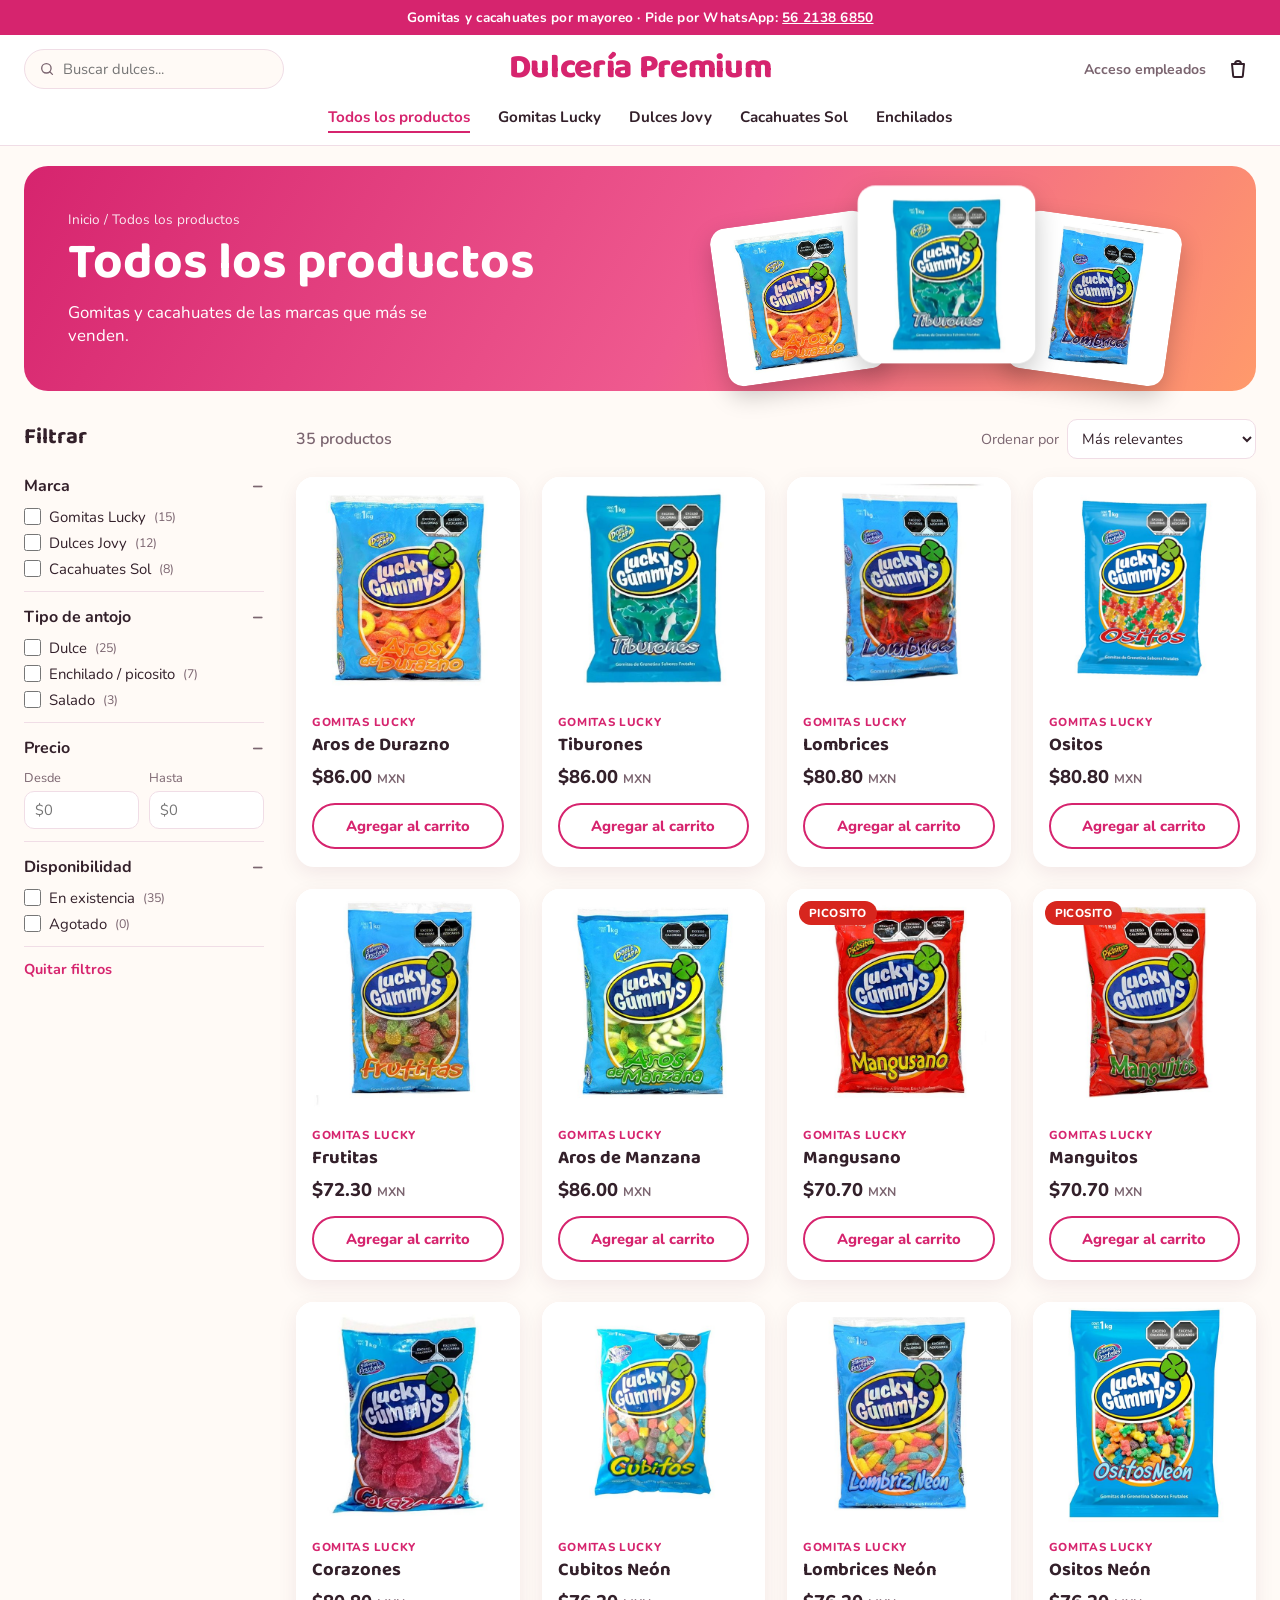
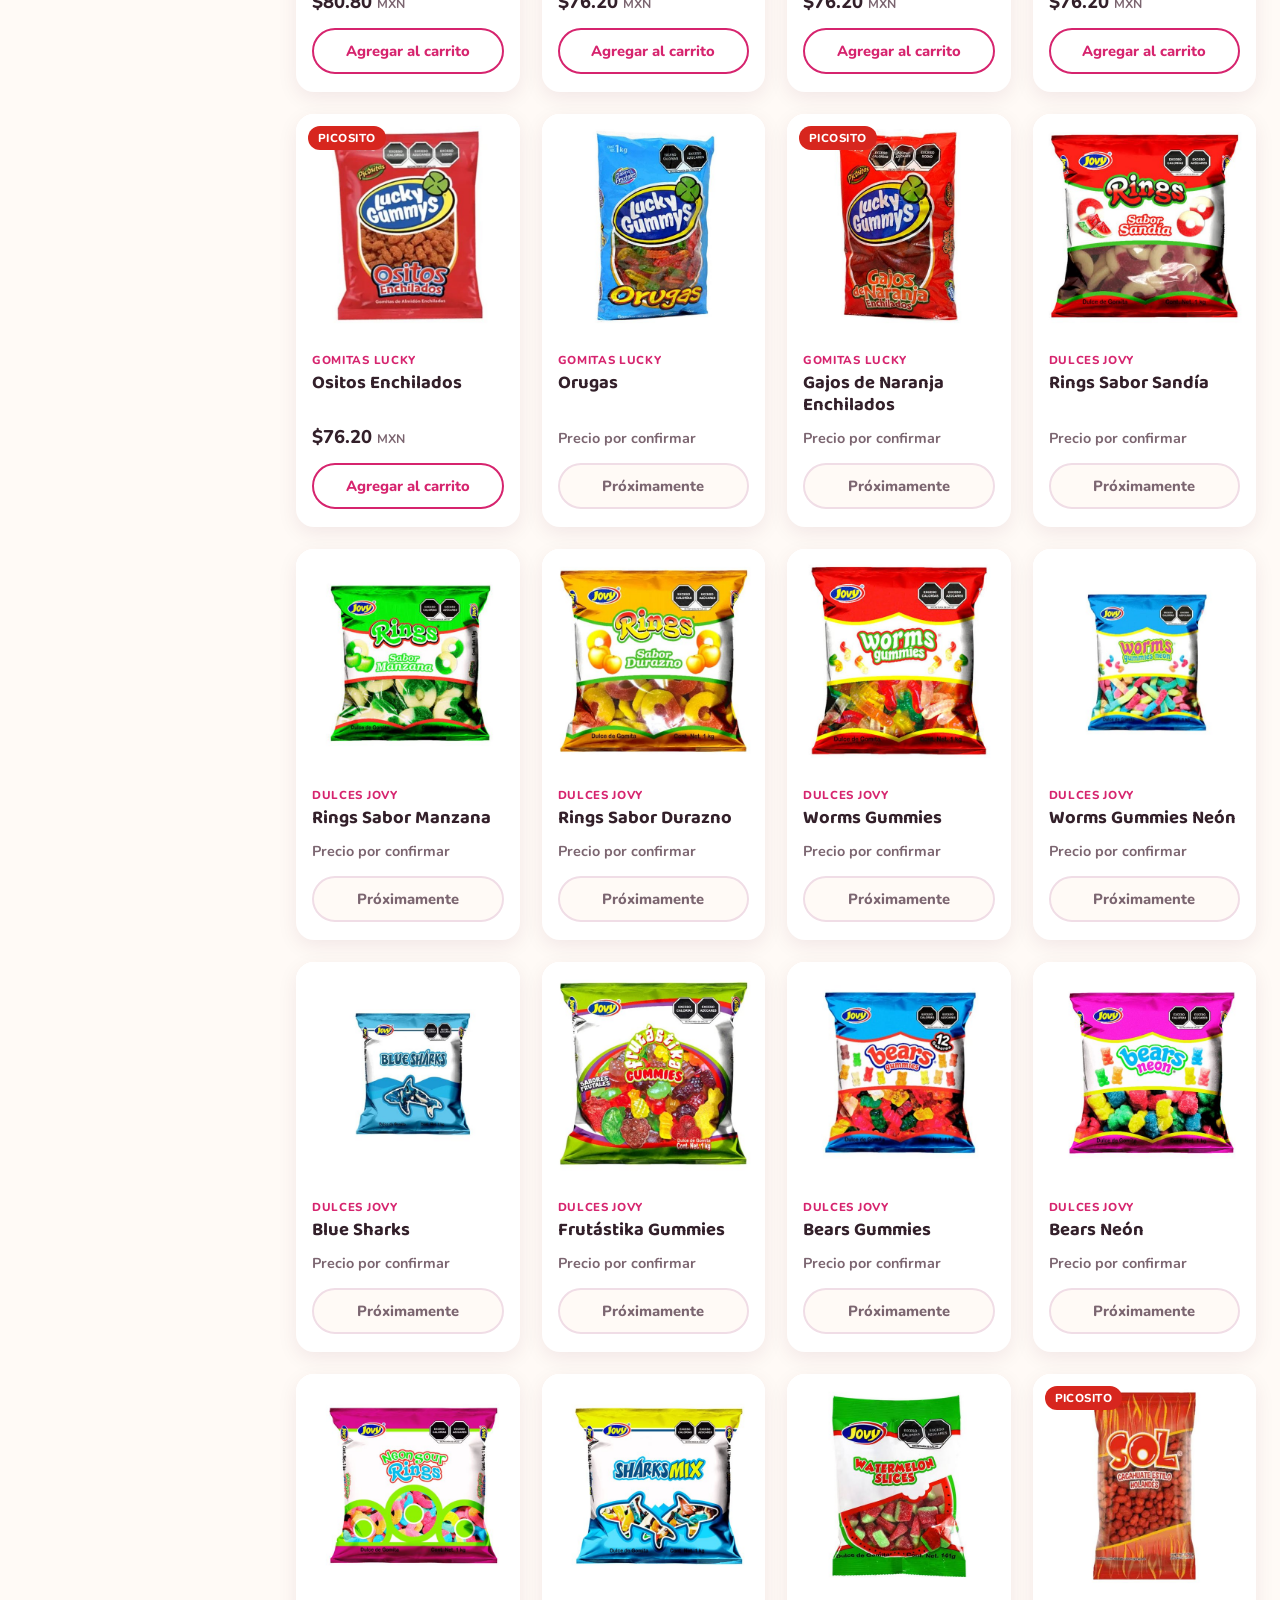
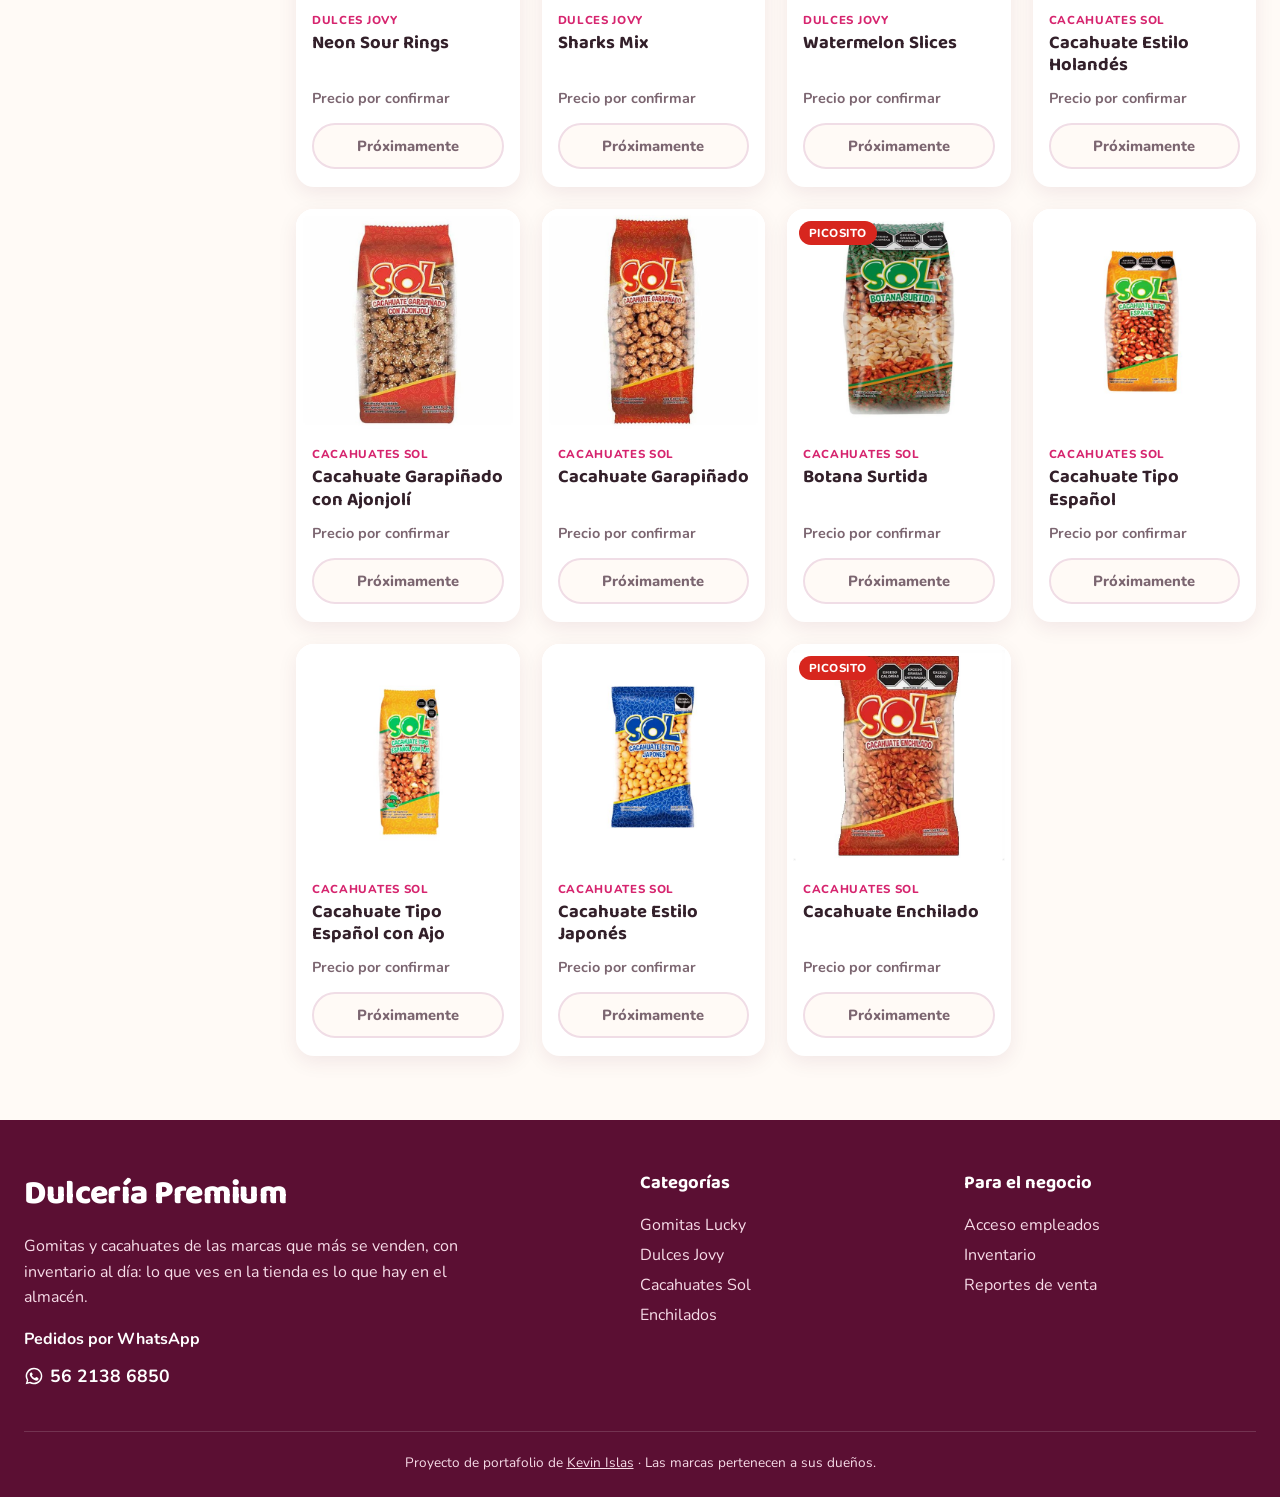
<file: index.html>
<!DOCTYPE html>
<html lang="es">
<head>
  <meta charset="UTF-8">
  <meta name="viewport" content="width=device-width, initial-scale=1">
  <link rel="icon" href="data:image/svg+xml,<svg xmlns='http://www.w3.org/2000/svg' viewBox='0 0 100 100'><text y='.9em' font-size='90'>🍬</text></svg>">
  <title>Tienda | Gomitas y cacahuates</title>
  <meta name="description" content="Gomitas Lucky, Dulces Jovy y Cacahuates Sol. Catalogo en linea conectado al inventario.">
  <link rel="preconnect" href="https://fonts.googleapis.com">
  <link rel="preconnect" href="https://fonts.gstatic.com" crossorigin>
  <link href="https://fonts.googleapis.com/css2?family=Baloo+2:wght@600;700;800&family=Nunito:wght@400;600;700&display=swap" rel="stylesheet">
  <link rel="stylesheet" href="css/tienda.css">
</head>
<body>

  <!-- Barra de anuncio -->
  <div class="anuncio">Gomitas y cacahuates por mayoreo &middot; Pide por WhatsApp: <a id="anuncioWhatsApp" target="_blank" rel="noopener"></a></div>

  <!-- Encabezado -->
  <header class="encabezado">
    <div class="encabezado-fila">
      <button class="icono-boton solo-celular" id="abrirMenu" aria-label="Abrir menu">
        <svg viewBox="0 0 24 24" width="24" height="24"><path d="M3 6h18M3 12h18M3 18h18" stroke="currentColor" stroke-width="2" stroke-linecap="round"/></svg>
      </button>

      <label class="buscador">
        <svg viewBox="0 0 24 24" width="18" height="18"><circle cx="11" cy="11" r="7" fill="none" stroke="currentColor" stroke-width="2"/><path d="m20 20-4-4" stroke="currentColor" stroke-width="2" stroke-linecap="round"/></svg>
        <input type="search" id="buscar" placeholder="Buscar dulces..." aria-label="Buscar productos">
      </label>

      <a href="index.html" class="logo" id="logo"></a>

      <div class="encabezado-derecha">
        <a href="login.html" class="enlace-empleados">Acceso empleados</a>
        <button class="icono-boton carrito-boton" id="abrirCarrito" aria-label="Abrir carrito">
          <svg viewBox="0 0 24 24" width="24" height="24"><path d="M6 7h12l-1.2 12.1a1 1 0 0 1-1 .9H8.2a1 1 0 0 1-1-.9L6 7Z" fill="none" stroke="currentColor" stroke-width="2" stroke-linejoin="round"/><path d="M9 7a3 3 0 0 1 6 0" fill="none" stroke="currentColor" stroke-width="2"/></svg>
          <span class="contador oculto" id="contadorCarrito">0</span>
        </button>
      </div>
    </div>

    <nav class="menu" id="menu">
      <a href="#todos" data-coleccion="todos">Todos los productos</a>
      <a href="#gomitas-lucky" data-coleccion="Gomitas Lucky">Gomitas Lucky</a>
      <a href="#dulces-jovy" data-coleccion="Dulces Jovy">Dulces Jovy</a>
      <a href="#cacahuates-sol" data-coleccion="Cacahuates Sol">Cacahuates Sol</a>
      <a href="#enchilados" data-coleccion="Enchilado">Enchilados</a>
      <a href="#nosotros" class="solo-celular">Nosotros</a>
      <a href="login.html" class="solo-celular">Acceso empleados</a>
    </nav>
  </header>

  <!-- Banner de la coleccion -->
  <section class="banner" id="banner">
    <div class="banner-texto">
      <p class="migas"><a href="#todos" data-coleccion="todos">Inicio</a> / <span id="migaActual">Productos</span></p>
      <h1 id="tituloColeccion">Todos los productos</h1>
      <p id="textoColeccion"></p>
    </div>
    <div class="banner-fotos" id="bannerFotos" aria-hidden="true"></div>
  </section>

  <main class="tienda">

    <!-- Filtros -->
    <aside class="filtros" id="filtros" aria-label="Filtros">
      <div class="filtros-cabeza">
        <h2>Filtrar</h2>
        <button class="icono-boton solo-celular" id="cerrarFiltros" aria-label="Cerrar filtros">&times;</button>
      </div>

      <details open>
        <summary>Marca</summary>
        <div class="opciones" id="filtroMarca"></div>
      </details>

      <details open>
        <summary>Tipo de antojo</summary>
        <div class="opciones" id="filtroTipo"></div>
      </details>

      <details open>
        <summary>Precio</summary>
        <div class="rango-precio">
          <label>Desde<input type="number" id="precioMin" min="0" placeholder="$0"></label>
          <label>Hasta<input type="number" id="precioMax" min="0" placeholder="$0"></label>
        </div>
      </details>

      <details open>
        <summary>Disponibilidad</summary>
        <div class="opciones" id="filtroDisponible"></div>
      </details>

      <button class="boton-texto" id="limpiarFiltros">Quitar filtros</button>
      <button class="boton-principal solo-celular" id="verResultados">Ver productos</button>
    </aside>

    <!-- Productos -->
    <section class="resultados">
      <div class="barra-resultados">
        <button class="boton-filtrar solo-celular" id="abrirFiltros">
          <svg viewBox="0 0 24 24" width="18" height="18"><path d="M4 6h16M7 12h10M10 18h4" stroke="currentColor" stroke-width="2" stroke-linecap="round"/></svg>
          Filtrar
        </button>
        <p id="conteo">0 productos</p>
        <label class="ordenar">
          Ordenar por
          <select id="orden">
            <option value="relevantes">Más relevantes</option>
            <option value="precio-menor">Precio: menor a mayor</option>
            <option value="precio-mayor">Precio: mayor a menor</option>
            <option value="nombre">Nombre: A a Z</option>
          </select>
        </label>
      </div>

      <div class="rejilla" id="rejilla"></div>

      <div class="sin-resultados oculto" id="sinResultados">
        <p>No encontramos productos con esos filtros.</p>
        <button class="boton-principal" id="limpiarFiltros2">Quitar filtros</button>
      </div>
    </section>

  </main>

  <!-- Pie de pagina -->
  <footer class="pie" id="nosotros">
    <div class="pie-columnas">
      <div>
        <p class="logo logo-pie" id="logoPie"></p>
        <p>Gomitas y cacahuates de las marcas que más se venden, con inventario al día: lo que ves en la tienda es lo que hay en el almacén.</p>
        <p class="pie-contacto">Pedidos por WhatsApp<a id="pieWhatsApp" class="enlace-whatsapp" target="_blank" rel="noopener"></a></p>
      </div>
      <div>
        <h3>Categorías</h3>
        <a href="#gomitas-lucky" data-coleccion="Gomitas Lucky">Gomitas Lucky</a>
        <a href="#dulces-jovy" data-coleccion="Dulces Jovy">Dulces Jovy</a>
        <a href="#cacahuates-sol" data-coleccion="Cacahuates Sol">Cacahuates Sol</a>
        <a href="#enchilados" data-coleccion="Enchilado">Enchilados</a>
      </div>
      <div>
        <h3>Para el negocio</h3>
        <a href="login.html">Acceso empleados</a>
        <a href="panel.html">Inventario</a>
        <a href="reportes.html">Reportes de venta</a>
      </div>
    </div>
    <p class="pie-final">Proyecto de portafolio de <a href="https://github.com/KevinIslas1595" target="_blank" rel="noopener">Kevin Islas</a> &middot; Las marcas pertenecen a sus dueños.</p>
  </footer>

  <!-- Carrito -->
  <div class="cortina oculto" id="cortina"></div>

  <aside class="carrito" id="carrito" aria-label="Carrito" aria-hidden="true">
    <div class="carrito-cabeza">
      <h2>Tu carrito</h2>
      <button class="icono-boton" id="cerrarCarrito" aria-label="Cerrar carrito">&times;</button>
    </div>
    <div class="carrito-lista" id="carritoLista"></div>
    <div class="carrito-pie" id="carritoPie">
      <div class="carrito-total"><span>Subtotal</span><strong id="carritoTotal">$0.00</strong></div>
      <div class="aviso-carrito oculto" id="avisoCarrito"></div>
      <button class="boton-principal boton-verde" id="finalizar">Pedir por WhatsApp</button>
      <p class="nota">Tu pedido recibe un número y se abre WhatsApp con todo ya escrito. La tienda te responde por ahí para confirmarlo.</p>
    </div>
  </aside>

  <div class="toast oculto" id="toast" role="status"></div>

  <script src="js/datos.js"></script>
  <script src="js/tienda.js"></script>
</body>
</html>
</file>
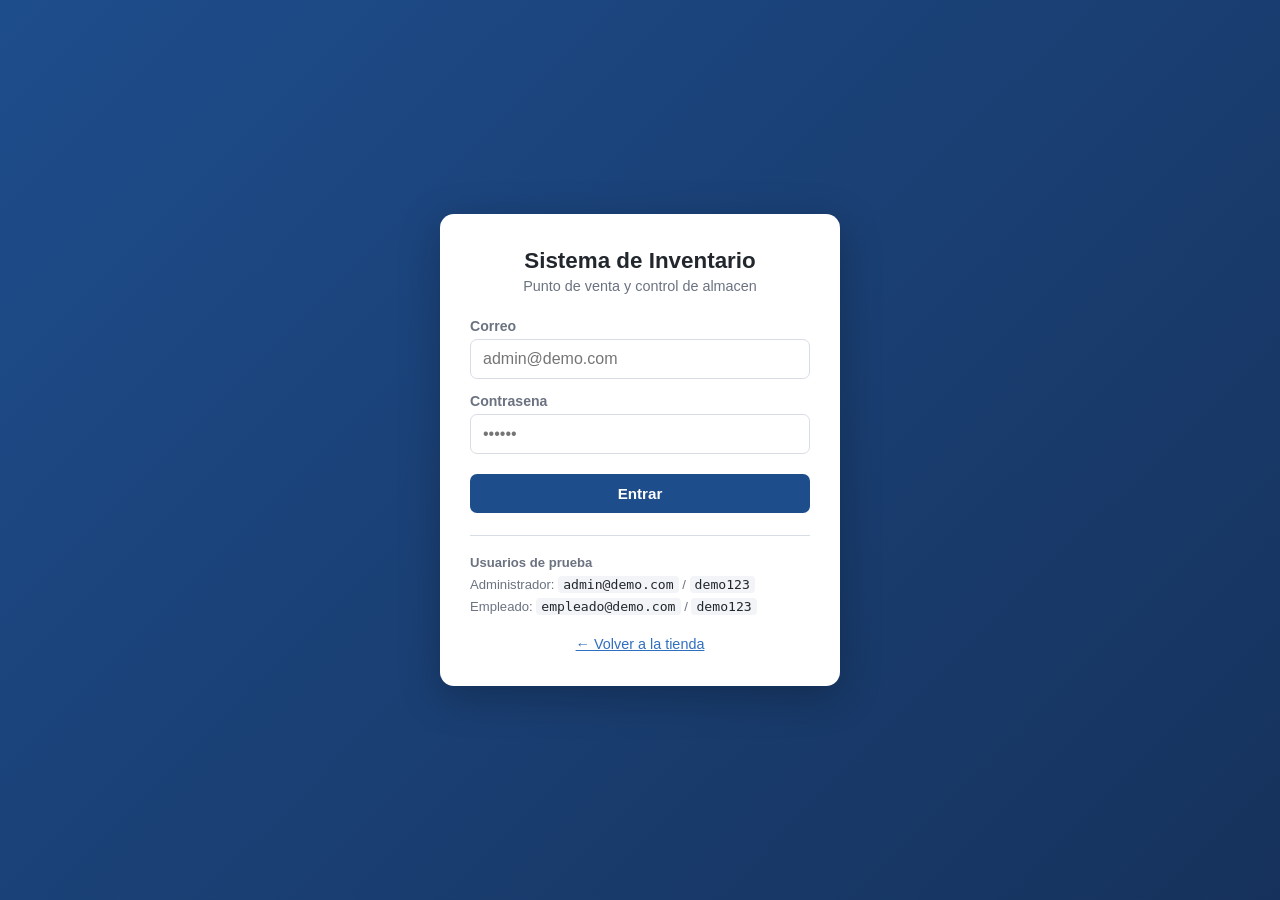
<file: login.html>
<!DOCTYPE html>
<html lang="es">
<head>
  <meta charset="UTF-8">
  <meta name="viewport" content="width=device-width, initial-scale=1">
  <link rel="icon" href="data:image/svg+xml,<svg xmlns='http://www.w3.org/2000/svg' viewBox='0 0 100 100'><text y='.9em' font-size='90'>🍬</text></svg>">
  <title>Entrar | Sistema de Inventario</title>
  <link rel="stylesheet" href="css/estilos.css">
</head>
<body>

  <div class="pantalla-login">
    <div class="caja-login">

      <h1>Sistema de Inventario</h1>
      <p class="subtitulo">Punto de venta y control de almacen</p>

      <div id="aviso" class="aviso error oculto"></div>

      <form id="formLogin">
        <div class="campo">
          <label for="correo">Correo</label>
          <input type="email" id="correo" placeholder="admin@demo.com" required autocomplete="username">
        </div>

        <div class="campo">
          <label for="clave">Contrasena</label>
          <input type="password" id="clave" placeholder="••••••" required autocomplete="current-password">
        </div>

        <button type="submit" class="boton">Entrar</button>
      </form>

      <div class="ayuda-demo">
        <strong>Usuarios de prueba</strong><br>
        Administrador: <code>admin@demo.com</code> / <code>demo123</code><br>
        Empleado: <code>empleado@demo.com</code> / <code>demo123</code>
      </div>

      <p class="volver-tienda"><a href="index.html">&larr; Volver a la tienda</a></p>

    </div>
  </div>

  <script src="js/datos.js"></script>
  <script src="js/login.js"></script>
</body>
</html>
</file>
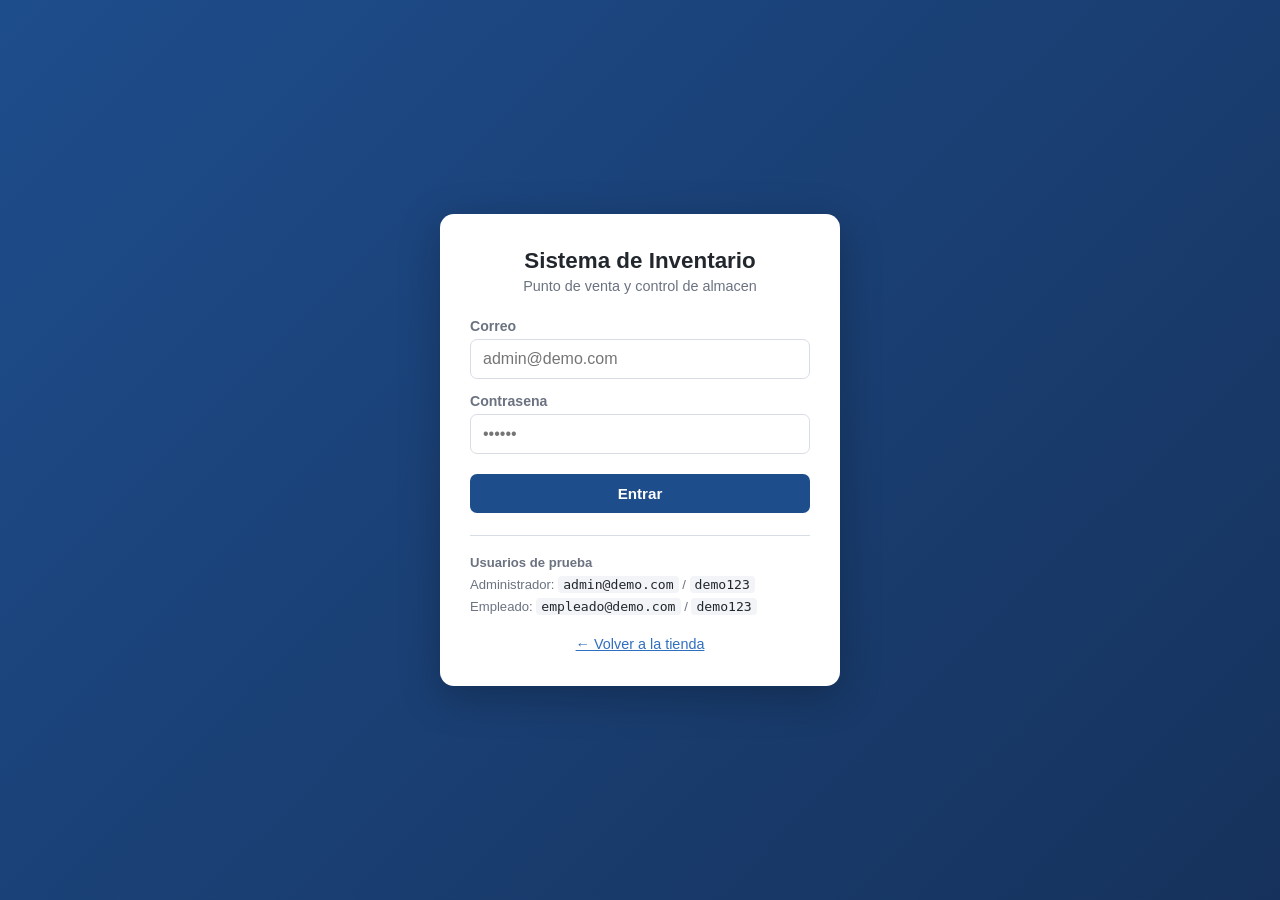
<file: panel.html>
<!DOCTYPE html>
<html lang="es">
<head>
  <meta charset="UTF-8">
  <meta name="viewport" content="width=device-width, initial-scale=1">
  <link rel="icon" href="data:image/svg+xml,<svg xmlns='http://www.w3.org/2000/svg' viewBox='0 0 100 100'><text y='.9em' font-size='90'>🍬</text></svg>">
  <title>Inventario | Sistema de Inventario</title>
  <link rel="stylesheet" href="css/estilos.css">
</head>
<body>

  <header class="barra">
    <h1>Sistema de Inventario</h1>
    <nav>
      <a href="panel.html" class="activo">Inventario</a>
      <a href="pedidos.html">Pedidos <span class="globo oculto" id="contadorPedidos"></span></a>
      <a href="ventas.html">Ventas</a>
      <a href="reportes.html" id="enlaceReportes">Reportes</a>
      <a href="index.html">Ver tienda</a>
    </nav>
    <div class="usuario">
      <span id="nombreUsuario"></span>
      <button class="boton chico gris" onclick="cerrarSesion()">Salir</button>
    </div>
  </header>

  <main class="contenido">

    <div id="avisoStock" class="aviso alerta oculto"></div>
    <div id="aviso" class="aviso exito oculto"></div>

    <div class="fila-tarjetas">
      <div class="dato"><div class="numero" id="totalProductos">0</div><div class="letra">Productos distintos</div></div>
      <div class="dato"><div class="numero" id="totalPiezas">0</div><div class="letra">Piezas en almacen</div></div>
      <div class="dato"><div class="numero" id="valorInventario">$0</div><div class="letra">Valor del inventario</div></div>
      <div class="dato"><div class="numero" id="totalBajos">0</div><div class="letra">Por reabastecer</div></div>
    </div>

    <!-- Formulario para agregar o editar -->
    <div class="tarjeta" id="cajaFormulario" style="display:none">
      <h3 id="tituloFormulario" style="margin-top:0">Nuevo producto</h3>
      <form id="formProducto">
        <input type="hidden" id="idProducto">

        <div class="campo">
          <label for="nombre">Nombre del producto</label>
          <input type="text" id="nombre" required maxlength="60">
        </div>

        <div class="fila-campos">
          <div class="campo">
            <label for="categoria">Marca</label>
            <input type="text" id="categoria" required maxlength="30" list="categorias">
            <datalist id="categorias"></datalist>
          </div>
          <div class="campo">
            <label for="tipo">Tipo</label>
            <select id="tipo">
              <option>Dulce</option>
              <option>Enchilado</option>
              <option>Salado</option>
            </select>
          </div>
          <div class="campo">
            <label for="precio">Precio ($)</label>
            <input type="number" id="precio" min="0.01" step="0.01" required>
          </div>
          <div class="campo">
            <label for="stock">Cantidad</label>
            <input type="number" id="stock" min="0" required>
          </div>
          <div class="campo">
            <label for="minimo">Minimo antes de alertar</label>
            <input type="number" id="minimo" min="0" required>
          </div>
        </div>

        <div class="acciones">
          <button type="submit" class="boton verde">Guardar</button>
          <button type="button" class="boton gris" onclick="ocultarFormulario()">Cancelar</button>
        </div>
      </form>
    </div>

    <div class="titulo-seccion">
      <h2>Inventario</h2>
      <button class="boton" onclick="mostrarFormulario()">+ Nuevo producto</button>
    </div>

    <div class="tarjeta">
      <div class="campo">
        <input type="search" id="buscador" placeholder="Buscar por nombre o marca...">
      </div>

      <div class="tabla-scroll">
        <table>
          <thead>
            <tr>
              <th>Producto</th>
              <th>Marca</th>
              <th>Tipo</th>
              <th>Precio</th>
              <th>Cantidad</th>
              <th>Estado</th>
              <th>Acciones</th>
            </tr>
          </thead>
          <tbody id="tablaProductos"></tbody>
        </table>
      </div>

      <div id="sinResultados" class="vacio oculto">No se encontraron productos.</div>
    </div>

  </main>

  <script src="js/datos.js"></script>
  <script src="js/panel.js"></script>
</body>
</html>
</file>
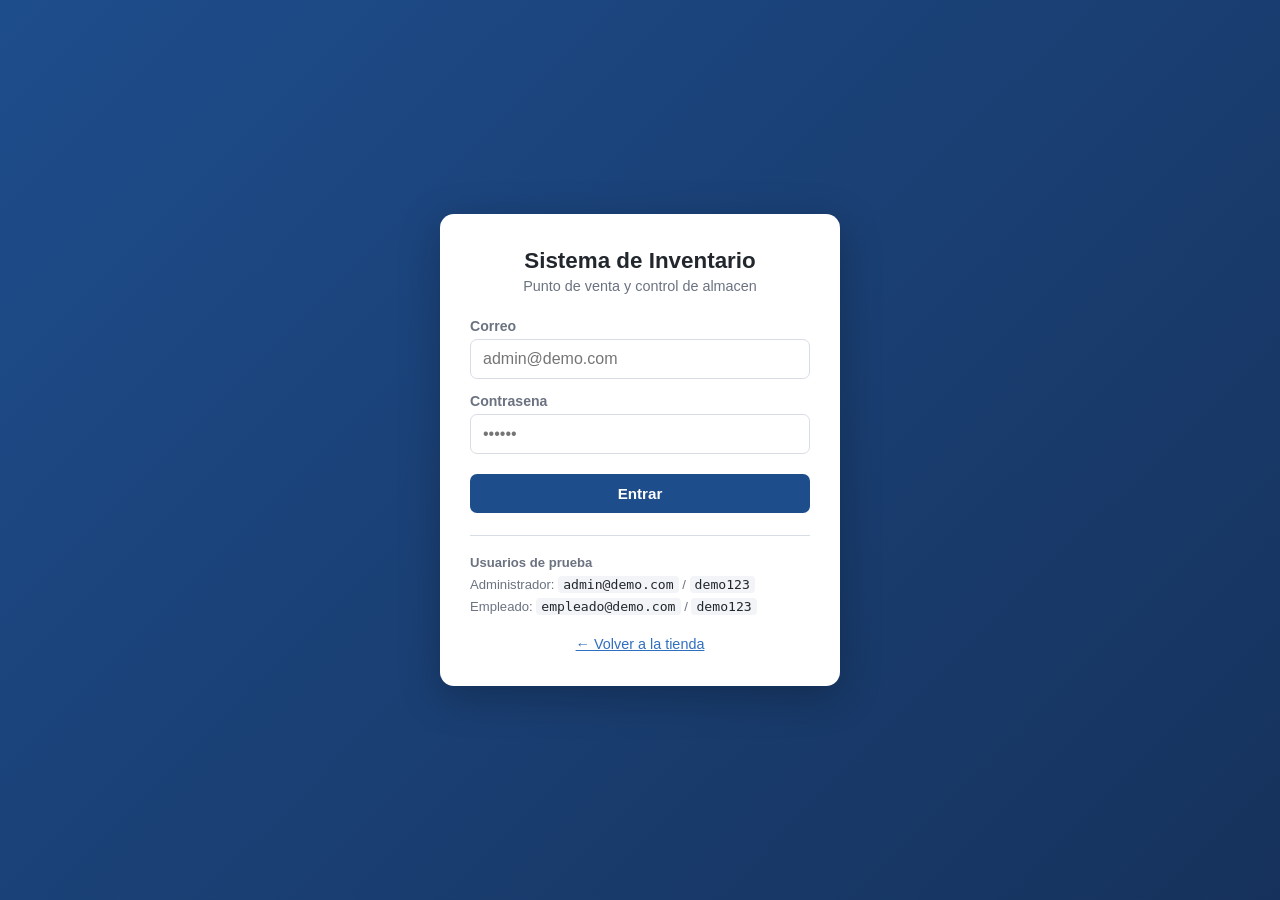
<file: pedidos.html>
<!DOCTYPE html>
<html lang="es">
<head>
  <meta charset="UTF-8">
  <meta name="viewport" content="width=device-width, initial-scale=1">
  <link rel="icon" href="data:image/svg+xml,<svg xmlns='http://www.w3.org/2000/svg' viewBox='0 0 100 100'><text y='.9em' font-size='90'>🍬</text></svg>">
  <title>Pedidos | Sistema de Inventario</title>
  <link rel="stylesheet" href="css/estilos.css">
</head>
<body>

  <header class="barra">
    <h1>Sistema de Inventario</h1>
    <nav>
      <a href="panel.html">Inventario</a>
      <a href="pedidos.html" class="activo">Pedidos <span class="globo oculto" id="contadorPedidos"></span></a>
      <a href="ventas.html">Ventas</a>
      <a href="reportes.html" id="enlaceReportes">Reportes</a>
      <a href="index.html">Ver tienda</a>
    </nav>
    <div class="usuario">
      <span id="nombreUsuario"></span>
      <button class="boton chico gris" onclick="cerrarSesion()">Salir</button>
    </div>
  </header>

  <main class="contenido">

    <div class="titulo-seccion"><h2>Pedidos por WhatsApp</h2></div>

    <div id="aviso" class="aviso oculto"></div>

    <!-- Pedido que llego por el link del mensaje de WhatsApp -->
    <div class="tarjeta pedido-nuevo oculto" id="pedidoNuevo"></div>

    <div class="tarjeta">
      <h3 style="margin-top:0">¿Cómo funciona?</h3>
      <ol class="pasos">
        <li>El cliente pide en la tienda y te llega su pedido por WhatsApp con un <strong>folio</strong>.</li>
        <li>Le respondes al cliente por WhatsApp.</li>
        <li>Tocas el <strong>link</strong> que viene al final del mensaje y aquí le das <strong>Confirmar</strong>:
            en ese momento se descuenta del inventario y cuenta como venta.</li>
      </ol>

      <form id="formPegar" class="pegar">
        <label for="textoPegado">¿El link no abre? Pega aquí el mensaje de WhatsApp completo</label>
        <textarea id="textoPegado" rows="3" placeholder="¡Hola Dulcería Premium! Quiero hacer este pedido: ..."></textarea>
        <button type="submit" class="boton chico">Buscar pedido</button>
      </form>
    </div>

    <div class="titulo-seccion"><h2>Todos los pedidos</h2></div>

    <div class="tarjeta">
      <div class="tabla-scroll">
        <table>
          <thead>
            <tr>
              <th>Fecha</th>
              <th>Folio</th>
              <th>Productos</th>
              <th>Total</th>
              <th>Estado</th>
              <th>Acciones</th>
            </tr>
          </thead>
          <tbody id="tablaPedidos"></tbody>
        </table>
      </div>
      <div id="sinPedidos" class="vacio oculto">Todavía no hay pedidos. Cuando te llegue uno por WhatsApp, abre su link.</div>
    </div>

  </main>

  <script src="js/datos.js"></script>
  <script src="js/pedidos.js"></script>
</body>
</html>
</file>
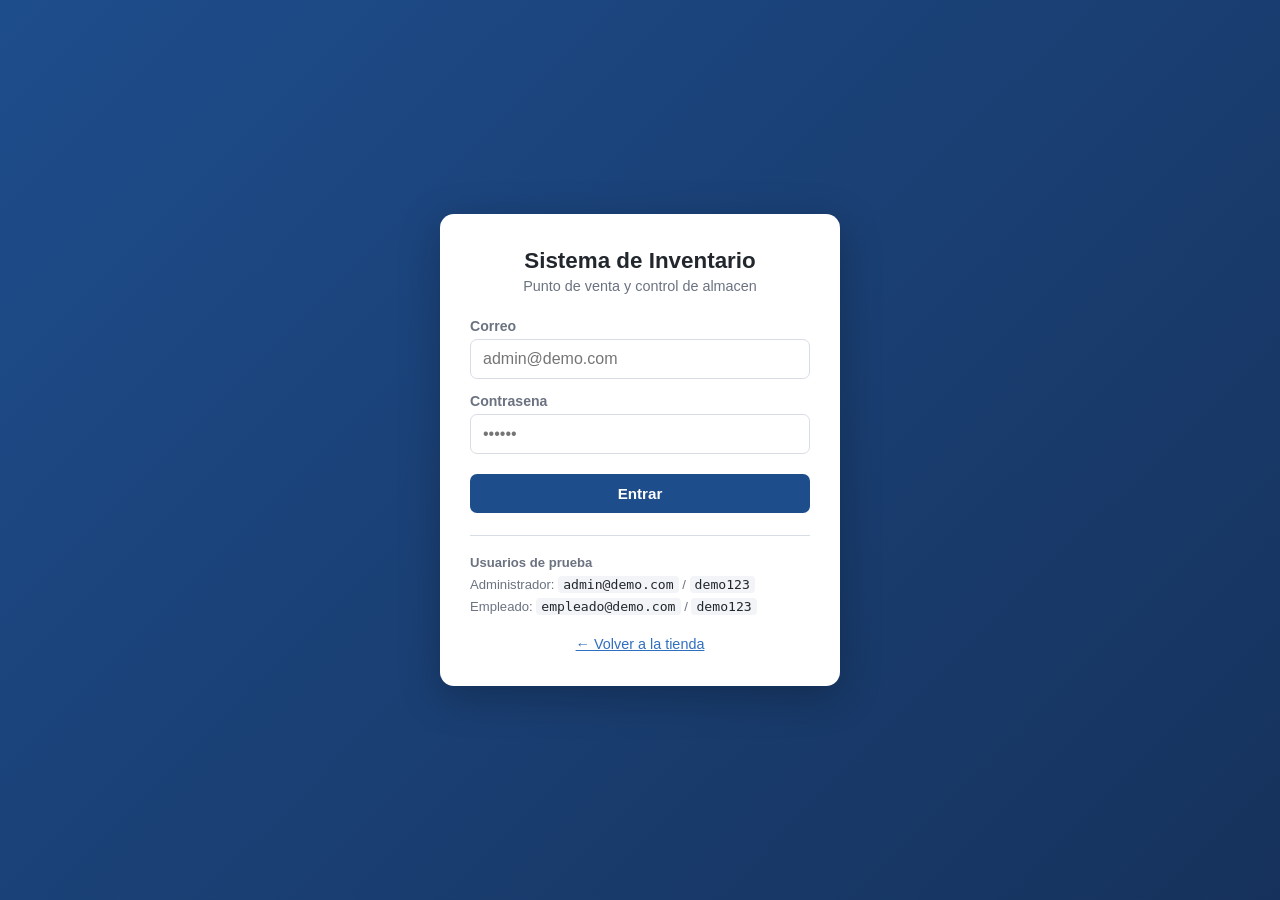
<file: reportes.html>
<!DOCTYPE html>
<html lang="es">
<head>
  <meta charset="UTF-8">
  <meta name="viewport" content="width=device-width, initial-scale=1">
  <link rel="icon" href="data:image/svg+xml,<svg xmlns='http://www.w3.org/2000/svg' viewBox='0 0 100 100'><text y='.9em' font-size='90'>🍬</text></svg>">
  <title>Reportes | Sistema de Inventario</title>
  <link rel="stylesheet" href="css/estilos.css">
</head>
<body>

  <header class="barra">
    <h1>Sistema de Inventario</h1>
    <nav>
      <a href="panel.html">Inventario</a>
      <a href="pedidos.html">Pedidos <span class="globo oculto" id="contadorPedidos"></span></a>
      <a href="ventas.html">Ventas</a>
      <a href="reportes.html" class="activo">Reportes</a>
      <a href="index.html">Ver tienda</a>
    </nav>
    <div class="usuario">
      <span id="nombreUsuario"></span>
      <button class="boton chico gris" onclick="cerrarSesion()">Salir</button>
    </div>
  </header>

  <main class="contenido">

    <div class="titulo-seccion"><h2>Reportes de venta</h2></div>

    <div class="fila-tarjetas">
      <div class="dato"><div class="numero" id="ventasHoy">$0</div><div class="letra">Vendido hoy</div></div>
      <div class="dato"><div class="numero" id="ventasMes">$0</div><div class="letra">Vendido este mes</div></div>
      <div class="dato"><div class="numero" id="piezasMes">0</div><div class="letra">Piezas vendidas (mes)</div></div>
      <div class="dato"><div class="numero" id="ticketPromedio">$0</div><div class="letra">Venta promedio</div></div>
    </div>

    <div class="tarjeta">
      <h3 style="margin-top:0">Ventas de los ultimos 7 dias</h3>
      <div class="grafica" id="grafica"></div>
    </div>

    <div class="tarjeta">
      <h3 style="margin-top:0">Productos mas vendidos</h3>
      <div class="tabla-scroll">
        <table>
          <thead>
            <tr>
              <th>#</th>
              <th>Producto</th>
              <th>Piezas vendidas</th>
              <th>Dinero generado</th>
            </tr>
          </thead>
          <tbody id="tablaTop"></tbody>
        </table>
      </div>
      <div id="sinDatos" class="vacio oculto">Todavia no hay ventas que reportar.</div>
    </div>

  </main>

  <script src="js/datos.js"></script>
  <script src="js/reportes.js"></script>
</body>
</html>
</file>
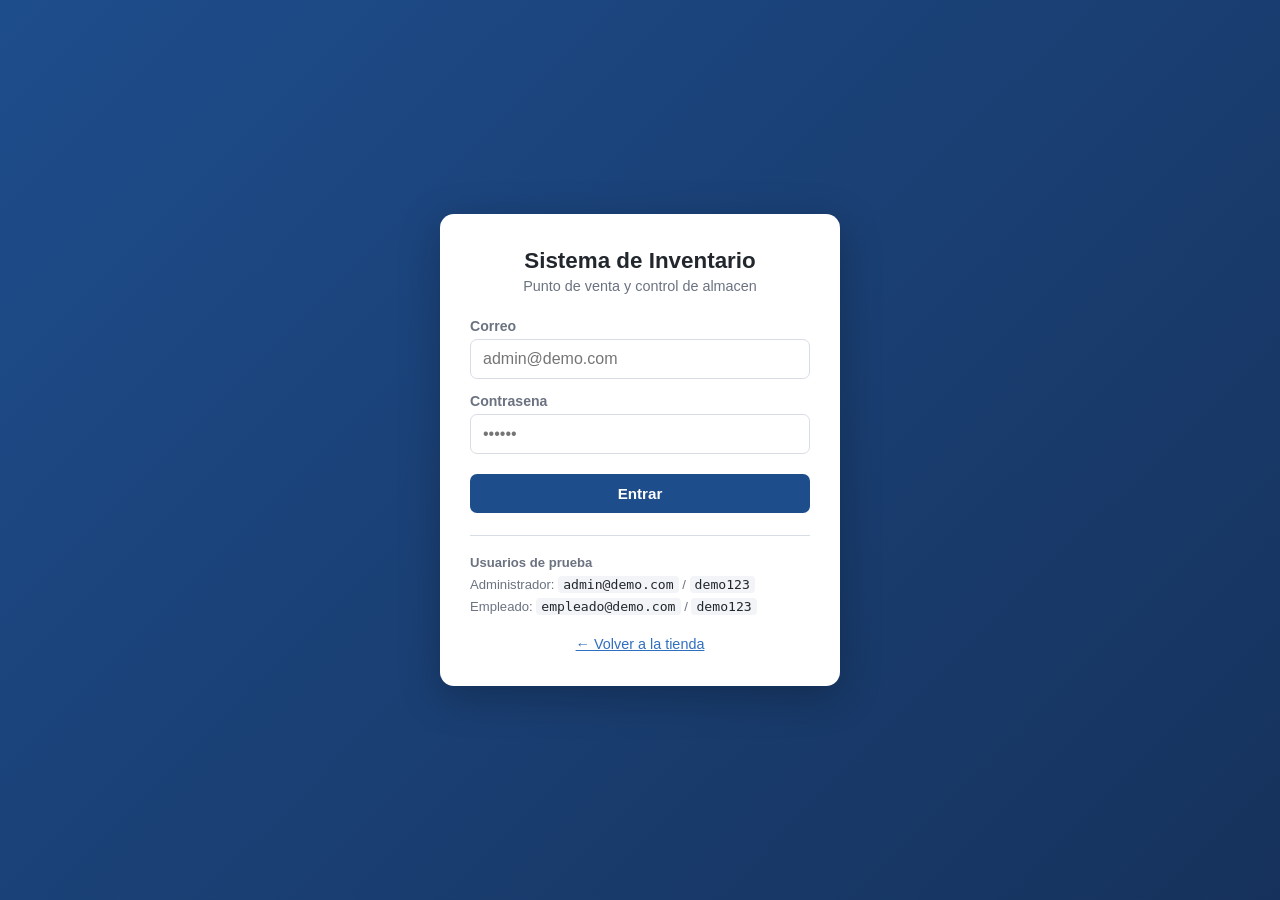
<file: ventas.html>
<!DOCTYPE html>
<html lang="es">
<head>
  <meta charset="UTF-8">
  <meta name="viewport" content="width=device-width, initial-scale=1">
  <link rel="icon" href="data:image/svg+xml,<svg xmlns='http://www.w3.org/2000/svg' viewBox='0 0 100 100'><text y='.9em' font-size='90'>🍬</text></svg>">
  <title>Ventas | Sistema de Inventario</title>
  <link rel="stylesheet" href="css/estilos.css">
</head>
<body>

  <header class="barra">
    <h1>Sistema de Inventario</h1>
    <nav>
      <a href="panel.html">Inventario</a>
      <a href="pedidos.html">Pedidos <span class="globo oculto" id="contadorPedidos"></span></a>
      <a href="ventas.html" class="activo">Ventas</a>
      <a href="reportes.html" id="enlaceReportes">Reportes</a>
      <a href="index.html">Ver tienda</a>
    </nav>
    <div class="usuario">
      <span id="nombreUsuario"></span>
      <button class="boton chico gris" onclick="cerrarSesion()">Salir</button>
    </div>
  </header>

  <main class="contenido">

    <div class="titulo-seccion"><h2>Registrar una venta</h2></div>

    <div id="aviso" class="aviso oculto"></div>

    <div class="tarjeta">
      <form id="formVenta">
        <div class="fila-campos">
          <div class="campo">
            <label for="producto">Producto</label>
            <select id="producto" required></select>
          </div>
          <div class="campo">
            <label for="cantidad">Cantidad</label>
            <input type="number" id="cantidad" min="1" value="1" required>
          </div>
          <div class="campo">
            <label>Total a cobrar</label>
            <input type="text" id="total" value="$0.00" readonly>
          </div>
        </div>
        <button type="submit" class="boton verde">Cobrar y descontar del inventario</button>
      </form>
    </div>

    <div class="titulo-seccion"><h2>Ultimas ventas</h2></div>

    <div class="tarjeta">
      <div class="tabla-scroll">
        <table>
          <thead>
            <tr>
              <th>Fecha</th>
              <th>Pedido</th>
              <th>Producto</th>
              <th>Cantidad</th>
              <th>Total</th>
              <th>Vendio</th>
            </tr>
          </thead>
          <tbody id="tablaVentas"></tbody>
        </table>
      </div>
      <div id="sinVentas" class="vacio oculto">Todavia no hay ventas registradas.</div>
    </div>

  </main>

  <script src="js/datos.js"></script>
  <script src="js/ventas.js"></script>
</body>
</html>
</file>
<file: css/tienda.css>
/* =========================================================================
   tienda.css — estilos de la pagina publica de venta (index.html)
   ========================================================================= */

:root {
  --rosa:         #d6246e;
  --rosa-oscuro:  #9e1450;
  --vino:         #5b0f33;
  --rosa-claro:   #fde8f1;
  --crema:        #fffaf6;
  --amarillo:     #ffc83d;
  --verde:        #1f9d63;
  --texto:        #33202a;
  --texto-suave:  #7b6570;
  --borde:        #f0dde6;
  --sombra:       0 6px 20px rgba(91, 15, 51, .08);
  --titulos:      "Baloo 2", "Segoe UI", system-ui, sans-serif;
  --cuerpo:       "Nunito", "Segoe UI", system-ui, sans-serif;
}

* { box-sizing: border-box; }

body {
  margin: 0;
  font-family: var(--cuerpo);
  color: var(--texto);
  background: var(--crema);
  font-size: 16px;
}

body.sin-scroll { overflow: hidden; }

img { max-width: 100%; display: block; }
a { color: inherit; }
button { font-family: inherit; }

.oculto { display: none !important; }

/* ---------- Barra de anuncio -------------------------------------------- */

.anuncio {
  background: var(--rosa);
  color: #fff;
  text-align: center;
  font-size: .85rem;
  font-weight: 700;
  padding: 8px 16px;
  letter-spacing: .02em;
}

/* ---------- Encabezado --------------------------------------------------- */

.encabezado {
  background: #fff;
  border-bottom: 1px solid var(--borde);
  position: sticky;
  top: 0;
  z-index: 20;
}

.encabezado-fila {
  max-width: 1280px;
  margin: 0 auto;
  padding: 14px 24px 6px;
  display: grid;
  grid-template-columns: 1fr auto 1fr;
  align-items: center;
  gap: 16px;
}

.logo {
  font-family: var(--titulos);
  font-weight: 800;
  font-size: 2.1rem;
  line-height: 1;
  color: var(--rosa);
  text-decoration: none;
  text-align: center;
  white-space: nowrap;
  letter-spacing: -.01em;
}

.buscador {
  display: flex;
  align-items: center;
  gap: 8px;
  max-width: 260px;
  border: 1px solid var(--borde);
  border-radius: 999px;
  padding: 0 14px;
  color: var(--texto-suave);
  background: var(--crema);
}

.buscador input {
  border: none;
  background: transparent;
  padding: 9px 0;
  width: 100%;
  font: inherit;
  font-size: .92rem;
  color: var(--texto);
  outline: none;
}

.buscador:focus-within { border-color: var(--rosa); }

.encabezado-derecha {
  display: flex;
  justify-content: flex-end;
  align-items: center;
  gap: 14px;
}

.enlace-empleados {
  font-size: .88rem;
  font-weight: 700;
  color: var(--texto-suave);
  text-decoration: none;
}
.enlace-empleados:hover { color: var(--rosa); }

.icono-boton {
  background: none;
  border: none;
  color: var(--texto);
  cursor: pointer;
  padding: 6px;
  border-radius: 8px;
  display: inline-flex;
  align-items: center;
  justify-content: center;
  font-size: 1.8rem;
  line-height: 1;
}
.icono-boton:hover { color: var(--rosa); }

.carrito-boton { position: relative; }

.contador {
  position: absolute;
  top: -2px;
  right: -4px;
  background: var(--rosa);
  color: #fff;
  font-size: .7rem;
  font-weight: 700;
  min-width: 19px;
  height: 19px;
  border-radius: 999px;
  display: grid;
  place-items: center;
  padding: 0 5px;
}

/* Menu */

.menu {
  display: flex;
  justify-content: center;
  flex-wrap: wrap;
  gap: 4px 28px;
  padding: 8px 24px 12px;
}

.menu a {
  text-decoration: none;
  font-weight: 700;
  font-size: .95rem;
  padding: 4px 0;
  border-bottom: 2px solid transparent;
}

.menu a:hover,
.menu a.activo { color: var(--rosa); border-bottom-color: var(--rosa); }

/* ---------- Banner ------------------------------------------------------- */

.banner {
  max-width: 1280px;
  margin: 20px auto 0;
  padding: 0 24px;
  display: grid;
  grid-template-columns: 1.1fr 1fr;
  align-items: center;
  gap: 24px;
  position: relative;
}

.banner::before {
  content: "";
  position: absolute;
  inset: 0 24px;
  border-radius: 24px;
  background: linear-gradient(120deg, var(--rosa) 0%, #ef5a8f 55%, #ff9a6b 100%);
  z-index: -1;
}

.banner[data-coleccion="Gomitas Lucky"]::before  { background: linear-gradient(120deg, #1a7fd1 0%, #37a6f0 60%, #7fd3ff 100%); }
.banner[data-coleccion="Dulces Jovy"]::before    { background: linear-gradient(120deg, #c2127a 0%, #e8479c 55%, #ffb03b 100%); }
.banner[data-coleccion="Cacahuates Sol"]::before { background: linear-gradient(120deg, #b3261e 0%, #e0522b 55%, #f6a531 100%); }
.banner[data-coleccion="Enchilado"]::before      { background: linear-gradient(120deg, #9b1116 0%, #d7261e 60%, #ff7a2f 100%); }

.banner-texto {
  color: #fff;
  padding: 44px 0 44px 44px;
}

.migas { font-size: .85rem; margin: 0 0 8px; opacity: .9; }
.migas a { text-decoration: none; }
.migas a:hover { text-decoration: underline; }

.banner h1 {
  font-family: var(--titulos);
  font-size: clamp(2rem, 4.5vw, 3.2rem);
  line-height: 1.05;
  margin: 0 0 10px;
}

.banner-texto p:last-child { font-size: 1.05rem; margin: 0; max-width: 42ch; }

.banner-fotos {
  display: flex;
  justify-content: center;
  align-items: flex-end;
  padding: 20px 44px 20px 0;
  min-height: 220px;
}

.banner-fotos img {
  width: 30%;
  max-width: 170px;
  border-radius: 16px;
  box-shadow: 0 10px 24px rgba(0, 0, 0, .22);
  background: #fff;
}

.banner-fotos img:nth-child(1) { transform: rotate(-8deg) translateY(10px); }
.banner-fotos img:nth-child(2) { transform: translateY(-14px) scale(1.12); z-index: 1; margin: 0 -10px; }
.banner-fotos img:nth-child(3) { transform: rotate(8deg) translateY(10px); }

/* ---------- Estructura: filtros + productos ------------------------------ */

.tienda {
  max-width: 1280px;
  margin: 0 auto;
  padding: 28px 24px 64px;
  display: grid;
  grid-template-columns: 240px 1fr;
  gap: 32px;
  align-items: start;
}

/* ---------- Filtros ------------------------------------------------------ */

.filtros {
  position: sticky;
  top: 130px;
}

.filtros-cabeza { display: flex; justify-content: space-between; align-items: center; }

.filtros h2 {
  font-family: var(--titulos);
  font-size: 1.4rem;
  margin: 0 0 6px;
}

.filtros details {
  border-bottom: 1px solid var(--borde);
  padding: 12px 0;
}

.filtros summary {
  font-weight: 700;
  cursor: pointer;
  list-style: none;
  display: flex;
  justify-content: space-between;
  align-items: center;
}
.filtros summary::-webkit-details-marker { display: none; }
.filtros summary::after { content: "+"; font-size: 1.2rem; color: var(--texto-suave); }
.filtros details[open] summary::after { content: "\2212"; }

.opciones { padding-top: 8px; display: grid; gap: 6px; }

.opcion {
  display: flex;
  align-items: center;
  gap: 8px;
  cursor: pointer;
  font-size: .93rem;
}

.opcion input { accent-color: var(--rosa); width: 17px; height: 17px; margin: 0; }
.opcion small { color: var(--texto-suave); }

.rango-precio {
  padding-top: 8px;
  display: grid;
  grid-template-columns: 1fr 1fr;
  gap: 10px;
}

.rango-precio label { font-size: .8rem; color: var(--texto-suave); display: grid; gap: 4px; }

.rango-precio input,
.ordenar select {
  width: 100%;
  font: inherit;
  font-size: .92rem;
  padding: 8px 10px;
  border: 1px solid var(--borde);
  border-radius: 10px;
  background: #fff;
  color: var(--texto);
}

.rango-precio input:focus,
.ordenar select:focus { outline: 2px solid var(--rosa); outline-offset: -1px; }

.boton-texto {
  background: none;
  border: none;
  color: var(--rosa);
  font-weight: 700;
  cursor: pointer;
  padding: 12px 0;
  font-size: .9rem;
}
.boton-texto:hover { text-decoration: underline; }

/* ---------- Barra de resultados ------------------------------------------ */

.barra-resultados {
  display: flex;
  align-items: center;
  justify-content: space-between;
  gap: 12px;
  flex-wrap: wrap;
  margin-bottom: 18px;
}

#conteo { margin: 0; color: var(--texto-suave); font-weight: 600; }

.ordenar {
  display: flex;
  align-items: center;
  gap: 8px;
  font-size: .9rem;
  color: var(--texto-suave);
}
.ordenar select { width: auto; }

.boton-filtrar {
  display: inline-flex;
  align-items: center;
  gap: 6px;
  background: #fff;
  border: 1px solid var(--borde);
  border-radius: 999px;
  padding: 8px 16px;
  font-weight: 700;
  cursor: pointer;
  color: var(--texto);
}

/* ---------- Rejilla de productos ----------------------------------------- */

.rejilla {
  display: grid;
  grid-template-columns: repeat(auto-fill, minmax(220px, 1fr));
  gap: 22px;
}

.producto {
  background: #fff;
  border-radius: 18px;
  overflow: hidden;
  box-shadow: var(--sombra);
  display: flex;
  flex-direction: column;
  transition: transform .2s, box-shadow .2s;
}

.producto:hover { transform: translateY(-4px); box-shadow: 0 12px 28px rgba(91, 15, 51, .14); }

.producto-foto {
  position: relative;
  aspect-ratio: 1 / 1;
  background: #fff;
  overflow: hidden;
}

.producto-foto img {
  width: 100%;
  height: 100%;
  object-fit: contain;
  transition: transform .35s;
}

.producto:hover .producto-foto img { transform: scale(1.06); }
.es-agotado .producto-foto img { opacity: .45; filter: grayscale(.6); }

.foto-vacia {
  height: 100%;
  display: grid;
  place-items: center;
  color: var(--texto-suave);
  background: var(--rosa-claro);
}

.sellos {
  position: absolute;
  top: 12px;
  left: 12px;
  display: flex;
  flex-direction: column;
  align-items: flex-start;
  gap: 6px;
  z-index: 1;
}

.sello {
  font-size: .72rem;
  font-weight: 800;
  text-transform: uppercase;
  letter-spacing: .04em;
  padding: 4px 10px;
  border-radius: 999px;
  color: #fff;
}
.sello.agotado { background: #6b5b63; }
.sello.pocas   { background: var(--amarillo); color: var(--vino); }
.sello.picante { background: #d7261e; }

.producto-info {
  padding: 14px 16px 18px;
  display: flex;
  flex-direction: column;
  flex: 1;
}

.producto-marca {
  font-size: .72rem;
  font-weight: 800;
  text-transform: uppercase;
  letter-spacing: .06em;
  color: var(--rosa);
  margin: 0 0 4px;
}

.producto-nombre {
  font-family: var(--titulos);
  font-size: 1.15rem;
  font-weight: 700;
  line-height: 1.2;
  margin: 0 0 8px;
  flex: 1;
}

.producto-precio {
  font-weight: 800;
  font-size: 1.15rem;
  margin: 0 0 14px;
}
.producto-precio span { font-size: .78rem; color: var(--texto-suave); font-weight: 700; }
.producto-precio .por-confirmar { font-size: .9rem; color: var(--texto-suave); }

.boton-agregar,
.boton-principal {
  width: 100%;
  border: 2px solid var(--rosa);
  background: var(--rosa);
  color: #fff;
  font-weight: 800;
  font-size: .92rem;
  padding: 11px 14px;
  border-radius: 999px;
  cursor: pointer;
  transition: background .15s, color .15s;
}

.boton-agregar { background: #fff; color: var(--rosa); }
.boton-agregar:hover:not(:disabled) { background: var(--rosa); color: #fff; }
.boton-principal:hover { background: var(--rosa-oscuro); border-color: var(--rosa-oscuro); }

.boton-agregar:disabled {
  border-color: var(--borde);
  color: var(--texto-suave);
  background: var(--crema);
  cursor: not-allowed;
}

.sin-resultados {
  text-align: center;
  padding: 60px 16px;
  color: var(--texto-suave);
}
.sin-resultados .boton-principal { width: auto; padding: 11px 26px; }

/* ---------- Pie de pagina ------------------------------------------------ */

.pie {
  background: var(--vino);
  color: #f7dce8;
  padding: 48px 24px 24px;
}

.pie-columnas {
  max-width: 1280px;
  margin: 0 auto;
  display: grid;
  grid-template-columns: 2fr 1fr 1fr;
  gap: 32px;
}

.pie h3 {
  font-family: var(--titulos);
  color: #fff;
  font-size: 1.15rem;
  margin: 0 0 12px;
}

.pie-columnas a {
  display: block;
  text-decoration: none;
  padding: 4px 0;
}
.pie-columnas a:hover { color: #fff; text-decoration: underline; }

.pie p { line-height: 1.6; margin: 0; max-width: 46ch; }

.logo-pie { color: #fff; text-align: left; margin-bottom: 12px !important; }

.pie-final {
  max-width: 1280px !important;
  margin: 36px auto 0 !important;
  padding-top: 20px;
  border-top: 1px solid rgba(255, 255, 255, .15);
  font-size: .85rem;
  text-align: center;
}

/* ---------- Carrito ------------------------------------------------------ */

.cortina {
  position: fixed;
  inset: 0;
  background: rgba(40, 10, 25, .45);
  z-index: 40;
}

.carrito {
  position: fixed;
  top: 0;
  right: 0;
  height: 100%;
  width: min(420px, 100%);
  background: #fff;
  z-index: 50;
  display: flex;
  flex-direction: column;
  transform: translateX(100%);
  visibility: hidden;
  transition: transform .25s ease, visibility .25s;
}

.carrito.abierto {
  transform: none;
  visibility: visible;
  box-shadow: -10px 0 30px rgba(0, 0, 0, .15);
}

.carrito-cabeza {
  display: flex;
  justify-content: space-between;
  align-items: center;
  padding: 16px 20px;
  border-bottom: 1px solid var(--borde);
}

.carrito-cabeza h2 { font-family: var(--titulos); margin: 0; font-size: 1.4rem; }

.carrito-lista { flex: 1; overflow-y: auto; padding: 8px 20px; }

.carrito-vacio { text-align: center; color: var(--texto-suave); padding: 50px 0; }

.linea {
  display: grid;
  grid-template-columns: 70px 1fr auto;
  gap: 12px;
  padding: 14px 0;
  border-bottom: 1px solid var(--borde);
  align-items: center;
}

.linea img {
  width: 70px;
  height: 70px;
  object-fit: contain;
  border: 1px solid var(--borde);
  border-radius: 12px;
}

.linea-nombre { margin: 0 0 8px; font-weight: 700; line-height: 1.25; }
.linea-info .producto-marca { margin-bottom: 2px; }

.linea-precio { text-align: right; display: grid; gap: 2px; justify-items: end; }
.linea-precio .boton-texto { padding: 2px 0; font-size: .8rem; color: var(--texto-suave); }

.cantidad {
  display: inline-flex;
  align-items: center;
  border: 1px solid var(--borde);
  border-radius: 999px;
}

.cantidad button {
  width: 30px;
  height: 30px;
  border: none;
  background: none;
  font-size: 1.05rem;
  cursor: pointer;
  color: var(--texto);
}
.cantidad button:disabled { color: #d6c8cf; cursor: not-allowed; }
.cantidad span { min-width: 28px; text-align: center; font-weight: 700; }

.carrito-pie { padding: 16px 20px 20px; border-top: 1px solid var(--borde); }

.carrito-total {
  display: flex;
  justify-content: space-between;
  font-size: 1.1rem;
  margin-bottom: 12px;
}

.aviso-carrito {
  background: #fde2e0;
  color: #8c1f14;
  padding: 10px 12px;
  border-radius: 10px;
  font-size: .88rem;
  margin-bottom: 10px;
}

.nota { font-size: .8rem; color: var(--texto-suave); text-align: center; margin: 10px 0 0; }

.gracias { text-align: center; padding: 40px 10px; }
.gracias p { margin: 6px 0; line-height: 1.45; }
.gracias-titulo { font-family: var(--titulos); font-size: 1.6rem; color: var(--verde); font-weight: 700; }

.gracias .folio {
  background: var(--rosa-claro);
  border-radius: 14px;
  padding: 12px;
  margin: 14px 0 !important;
  color: var(--texto-suave);
}
.gracias .folio strong {
  font-family: var(--titulos);
  font-size: 1.5rem;
  color: var(--vino);
  letter-spacing: .03em;
}

/* ---------- WhatsApp ----------------------------------------------------- */

.boton-verde { background: #1faa55; border-color: #1faa55; }
.boton-verde:hover { background: #178a45; border-color: #178a45; }

#finalizar,
.boton-whatsapp {
  display: inline-flex;
  align-items: center;
  justify-content: center;
  gap: 8px;
}

.boton-whatsapp {
  margin-top: 16px;
  background: #1faa55;
  color: #fff;
  text-decoration: none;
  font-weight: 800;
  padding: 11px 20px;
  border-radius: 999px;
}
.boton-whatsapp:hover { background: #178a45; }

.anuncio a { color: #fff; text-decoration: underline; white-space: nowrap; }

.pie-contacto { margin-top: 16px !important; font-weight: 700; color: #fff; }
.pie-columnas .enlace-whatsapp {
  display: flex;
  width: fit-content;
  align-items: center;
  gap: 6px;
  margin-top: 6px;
  font-size: 1.1rem;
  color: #fff;
}

/* ---------- Mensajito flotante ------------------------------------------- */

.toast {
  position: fixed;
  bottom: 24px;
  left: 50%;
  transform: translateX(-50%);
  background: var(--vino);
  color: #fff;
  padding: 12px 20px;
  border-radius: 999px;
  font-weight: 700;
  font-size: .92rem;
  z-index: 60;
  box-shadow: 0 8px 24px rgba(0, 0, 0, .2);
  max-width: calc(100% - 32px);
  text-align: center;
}

/* ---------- Solo en celular ---------------------------------------------- */

.solo-celular { display: none !important; }

@media (max-width: 900px) {
  .solo-celular { display: revert !important; }
  .boton-filtrar.solo-celular,
  .icono-boton.solo-celular { display: inline-flex !important; }

  .encabezado-fila {
    grid-template-columns: auto 1fr auto;
    padding: 10px 16px;
    gap: 8px;
  }

  .logo { font-size: 1.6rem; text-align: left; }
  /* El buscador baja a su propio renglon, a todo lo ancho */
  .buscador { grid-column: 1 / -1; grid-row: 2; max-width: none; margin-top: 4px; }
  .buscador input { font-size: 16px; }   /* con menos de 16px el iPhone hace zoom */
  .enlace-empleados { display: none; }

  .menu {
    display: none;
    flex-direction: column;
    gap: 0;
    padding: 0 16px 12px;
    border-top: 1px solid var(--borde);
  }
  .menu.abierto { display: flex; }
  .menu a { padding: 12px 0; border-bottom: 1px solid var(--borde); }
  .menu a.activo { border-bottom-color: var(--borde); }

  .banner { grid-template-columns: 1fr; margin-top: 14px; padding: 0 16px; gap: 0; }
  .banner::before { inset: 0 16px; border-radius: 18px; }
  .banner-texto { padding: 26px 22px 6px; }
  .banner-fotos { padding: 10px 22px 22px; min-height: 0; }
  .banner-fotos img { max-width: 110px; }

  .tienda { grid-template-columns: 1fr; padding: 20px 16px 48px; gap: 0; }

  /* Los filtros se vuelven un panel que sale de la izquierda */
  .filtros {
    position: fixed;
    top: 0;
    left: 0;
    height: 100%;
    width: min(340px, 90%);
    background: #fff;
    z-index: 50;
    padding: 16px 20px;
    overflow-y: auto;
    transform: translateX(-100%);
    visibility: hidden;
    transition: transform .25s ease, visibility .25s;
  }
  .filtros.abierto { transform: none; visibility: visible; }
  .filtros .boton-principal { margin-top: 8px; display: block !important; }

  .rejilla { grid-template-columns: repeat(2, minmax(0, 1fr)); gap: 12px; }
  .producto-info { padding: 10px 12px 14px; }
  .producto-nombre { font-size: 1rem; }
  .producto-precio { font-size: 1rem; }
  .boton-agregar { font-size: .8rem; padding: 9px 8px; }

  .pie-columnas { grid-template-columns: 1fr; gap: 24px; }

  #conteo { order: 3; width: 100%; }
  .barra-resultados { flex-wrap: wrap; }

  /* En celular solo queda la lista de orden, sin el texto "Ordenar por" */
  .ordenar { font-size: 0; gap: 0; }
  .ordenar select { font-size: .9rem; padding: 8px 10px; border-radius: 999px; }
}
</file>
<file: css/estilos.css>
/* =========================================================================
   estilos.css — todos los estilos del sistema
   ========================================================================= */

:root {
  --azul:        #1e4d8c;
  --azul-claro:  #2f6fbf;
  --verde:       #1e8c5a;
  --rojo:        #c0392b;
  --amarillo:    #d68910;
  --gris-fondo:  #f2f4f7;
  --gris-borde:  #d8dde5;
  --texto:       #22272e;
  --texto-suave: #6b7280;
  --sombra:      0 2px 8px rgba(0, 0, 0, .08);
  --redondeo:    10px;
}

* { box-sizing: border-box; }

body {
  margin: 0;
  font-family: "Segoe UI", Roboto, Arial, sans-serif;
  background: var(--gris-fondo);
  color: var(--texto);
  font-size: 16px;
}

/* ---------- Barra superior ---------------------------------------------- */

.barra {
  background: var(--azul);
  color: #fff;
  padding: 12px 20px;
  display: flex;
  align-items: center;
  gap: 20px;
  flex-wrap: wrap;
}

.barra h1 {
  font-size: 1.1rem;
  margin: 0;
  white-space: nowrap;
}

.barra nav {
  display: flex;
  gap: 6px;
  flex-wrap: wrap;
  flex: 1;
}

.barra nav a {
  color: #fff;
  text-decoration: none;
  padding: 7px 14px;
  border-radius: 6px;
  font-size: .92rem;
}

.barra nav a:hover        { background: rgba(255, 255, 255, .15); }
.barra nav a.activo       { background: var(--azul-claro); }

.barra .usuario {
  font-size: .85rem;
  display: flex;
  align-items: center;
  gap: 10px;
}

/* ---------- Contenedor --------------------------------------------------- */

.contenido {
  max-width: 1100px;
  margin: 0 auto;
  padding: 24px 16px 60px;
}

.titulo-seccion {
  display: flex;
  justify-content: space-between;
  align-items: center;
  gap: 12px;
  flex-wrap: wrap;
  margin-bottom: 18px;
}

.titulo-seccion h2 { margin: 0; font-size: 1.4rem; }

/* ---------- Tarjetas ----------------------------------------------------- */

.tarjeta {
  background: #fff;
  border: 1px solid var(--gris-borde);
  border-radius: var(--redondeo);
  box-shadow: var(--sombra);
  padding: 20px;
  margin-bottom: 20px;
}

.fila-tarjetas {
  display: grid;
  grid-template-columns: repeat(auto-fit, minmax(200px, 1fr));
  gap: 16px;
  margin-bottom: 20px;
}

.dato {
  background: #fff;
  border: 1px solid var(--gris-borde);
  border-radius: var(--redondeo);
  box-shadow: var(--sombra);
  padding: 18px;
  text-align: center;
}

.dato .numero { font-size: 1.9rem; font-weight: 700; color: var(--azul); }
.dato .letra  { font-size: .85rem; color: var(--texto-suave); margin-top: 4px; }

/* ---------- Formularios -------------------------------------------------- */

label {
  display: block;
  font-size: .88rem;
  font-weight: 600;
  margin-bottom: 5px;
  color: var(--texto-suave);
}

input, select {
  width: 100%;
  padding: 10px 12px;
  border: 1px solid var(--gris-borde);
  border-radius: 7px;
  font-size: 1rem;
  font-family: inherit;
  background: #fff;
  color: var(--texto);
}

input:focus, select:focus {
  outline: 2px solid var(--azul-claro);
  outline-offset: -1px;
}

.campo { margin-bottom: 14px; }

.fila-campos {
  display: grid;
  grid-template-columns: repeat(auto-fit, minmax(160px, 1fr));
  gap: 14px;
}

/* ---------- Botones ------------------------------------------------------ */

.boton {
  display: inline-block;
  background: var(--azul);
  color: #fff;
  border: none;
  border-radius: 7px;
  padding: 11px 20px;
  font-size: .95rem;
  font-family: inherit;
  font-weight: 600;
  cursor: pointer;
  text-decoration: none;
}

.boton:hover      { background: var(--azul-claro); }
.boton.verde      { background: var(--verde); }
.boton.rojo       { background: var(--rojo); }
.boton.gris       { background: #6b7280; }
.boton.chico      { padding: 6px 12px; font-size: .82rem; }
.boton:disabled   { background: #9ca3af; cursor: not-allowed; }

/* ---------- Tablas ------------------------------------------------------- */

.tabla-scroll { overflow-x: auto; }

table {
  width: 100%;
  border-collapse: collapse;
  font-size: .93rem;
}

th, td {
  text-align: left;
  padding: 11px 12px;
  border-bottom: 1px solid var(--gris-borde);
  white-space: nowrap;
}

th {
  background: #eef1f6;
  font-size: .82rem;
  text-transform: uppercase;
  letter-spacing: .03em;
  color: var(--texto-suave);
}

tbody tr:hover { background: #f8fafc; }

/* ---------- Etiquetas de estado ------------------------------------------ */

.etiqueta {
  display: inline-block;
  padding: 3px 10px;
  border-radius: 20px;
  font-size: .78rem;
  font-weight: 700;
}

.etiqueta.ok    { background: #dcf5e7; color: var(--verde); }
.etiqueta.bajo  { background: #fdf0d5; color: var(--amarillo); }
.etiqueta.nada  { background: #fbe0dd; color: var(--rojo); }

/* ---------- Avisos ------------------------------------------------------- */

.aviso {
  padding: 12px 16px;
  border-radius: 8px;
  margin-bottom: 16px;
  font-size: .92rem;
}

.aviso.exito { background: #dcf5e7; color: #14613d; border: 1px solid #a8e0c4; }
.aviso.error { background: #fbe0dd; color: #8c1f14; border: 1px solid #f0b5ad; }
.aviso.alerta{ background: #fdf0d5; color: #8a5a08; border: 1px solid #f0d8a5; }
.aviso.oculto{ display: none; }

/* ---------- Login -------------------------------------------------------- */

.pantalla-login {
  min-height: 100vh;
  display: flex;
  align-items: center;
  justify-content: center;
  padding: 20px;
  background: linear-gradient(135deg, var(--azul) 0%, #16325c 100%);
}

.caja-login {
  background: #fff;
  border-radius: 14px;
  box-shadow: 0 10px 40px rgba(0, 0, 0, .25);
  padding: 34px 30px;
  width: 100%;
  max-width: 400px;
}

.caja-login h1 {
  margin: 0 0 4px;
  font-size: 1.4rem;
  text-align: center;
}

.caja-login .subtitulo {
  text-align: center;
  color: var(--texto-suave);
  font-size: .9rem;
  margin: 0 0 24px;
}

.caja-login .boton { width: 100%; margin-top: 6px; }

.ayuda-demo {
  margin-top: 22px;
  padding-top: 16px;
  border-top: 1px solid var(--gris-borde);
  font-size: .82rem;
  color: var(--texto-suave);
  line-height: 1.7;
}

.volver-tienda { text-align: center; margin: 18px 0 0; font-size: .9rem; }
.volver-tienda a { color: var(--azul-claro); }

.ayuda-demo code {
  background: var(--gris-fondo);
  padding: 1px 5px;
  border-radius: 4px;
  color: var(--texto);
}

/* ---------- Grafica de barras (sin librerias) ---------------------------- */

.grafica {
  display: flex;
  align-items: flex-end;
  gap: 10px;
  height: 220px;
  padding-top: 10px;
  overflow-x: auto;
}

.grafica .columna {
  flex: 1;
  min-width: 42px;
  display: flex;
  flex-direction: column;
  align-items: center;
  justify-content: flex-end;
  height: 100%;
}

.grafica .barra-valor { font-size: .74rem; color: var(--texto-suave); margin-bottom: 4px; }

.grafica .barra {
  width: 100%;
  background: var(--azul-claro);
  border-radius: 5px 5px 0 0;
  min-height: 3px;
}

.grafica .etiqueta-x {
  font-size: .74rem;
  color: var(--texto-suave);
  margin-top: 6px;
  text-align: center;
}

/* ---------- Foto chiquita en la tabla ------------------------------------ */

.con-foto { display: flex; align-items: center; gap: 10px; }

.miniatura {
  width: 42px;
  height: 42px;
  object-fit: contain;
  background: #fff;
  border: 1px solid var(--gris-borde);
  border-radius: 6px;
  flex-shrink: 0;
}

.miniatura.sin-foto { display: inline-block; background: var(--gris-fondo); }

/* ---------- Pedidos por WhatsApp ----------------------------------------- */

.globo {
  display: inline-block;
  min-width: 20px;
  padding: 1px 6px;
  margin-left: 4px;
  border-radius: 10px;
  background: var(--rojo);
  color: #fff;
  font-size: .75rem;
  font-weight: 700;
  text-align: center;
}

.pedido-nuevo { border: 2px solid var(--verde); }
.pedido-nuevo .acciones { flex-wrap: wrap; }

.titulo-pedido {
  display: flex;
  align-items: center;
  gap: 12px;
  flex-wrap: wrap;
  margin-bottom: 12px;
}

.titulo-pedido h3 { margin: 0; }
.folio            { font-family: Consolas, monospace; color: var(--azul); }
.total-pedido     { font-size: 1.1rem; margin: 14px 0; }
.suave            { color: var(--texto-suave); }
.productos-pedido { white-space: normal; min-width: 180px; line-height: 1.5; }

.pasos { margin: 0 0 18px; padding-left: 22px; line-height: 1.7; }

.pegar textarea {
  width: 100%;
  padding: 10px 12px;
  border: 1px solid var(--gris-borde);
  border-radius: 7px;
  font: inherit;
  font-size: .9rem;
  margin-bottom: 8px;
  resize: vertical;
}

/* ---------- Varios ------------------------------------------------------- */

.vacio {
  text-align: center;
  color: var(--texto-suave);
  padding: 36px 16px;
}

.acciones { display: flex; gap: 6px; }

/* ---------- Celular ------------------------------------------------------ */

@media (max-width: 620px) {
  .barra { flex-direction: column; align-items: flex-start; gap: 10px; }
  .barra nav { width: 100%; }
  .titulo-seccion { flex-direction: column; align-items: stretch; }
  .titulo-seccion .boton { width: 100%; text-align: center; }
  th, td { padding: 9px 8px; font-size: .86rem; }
  .pedido-nuevo th, .pedido-nuevo td { white-space: normal; }
}

/* Clase general para esconder cualquier elemento */
.oculto { display: none !important; }
</file>
